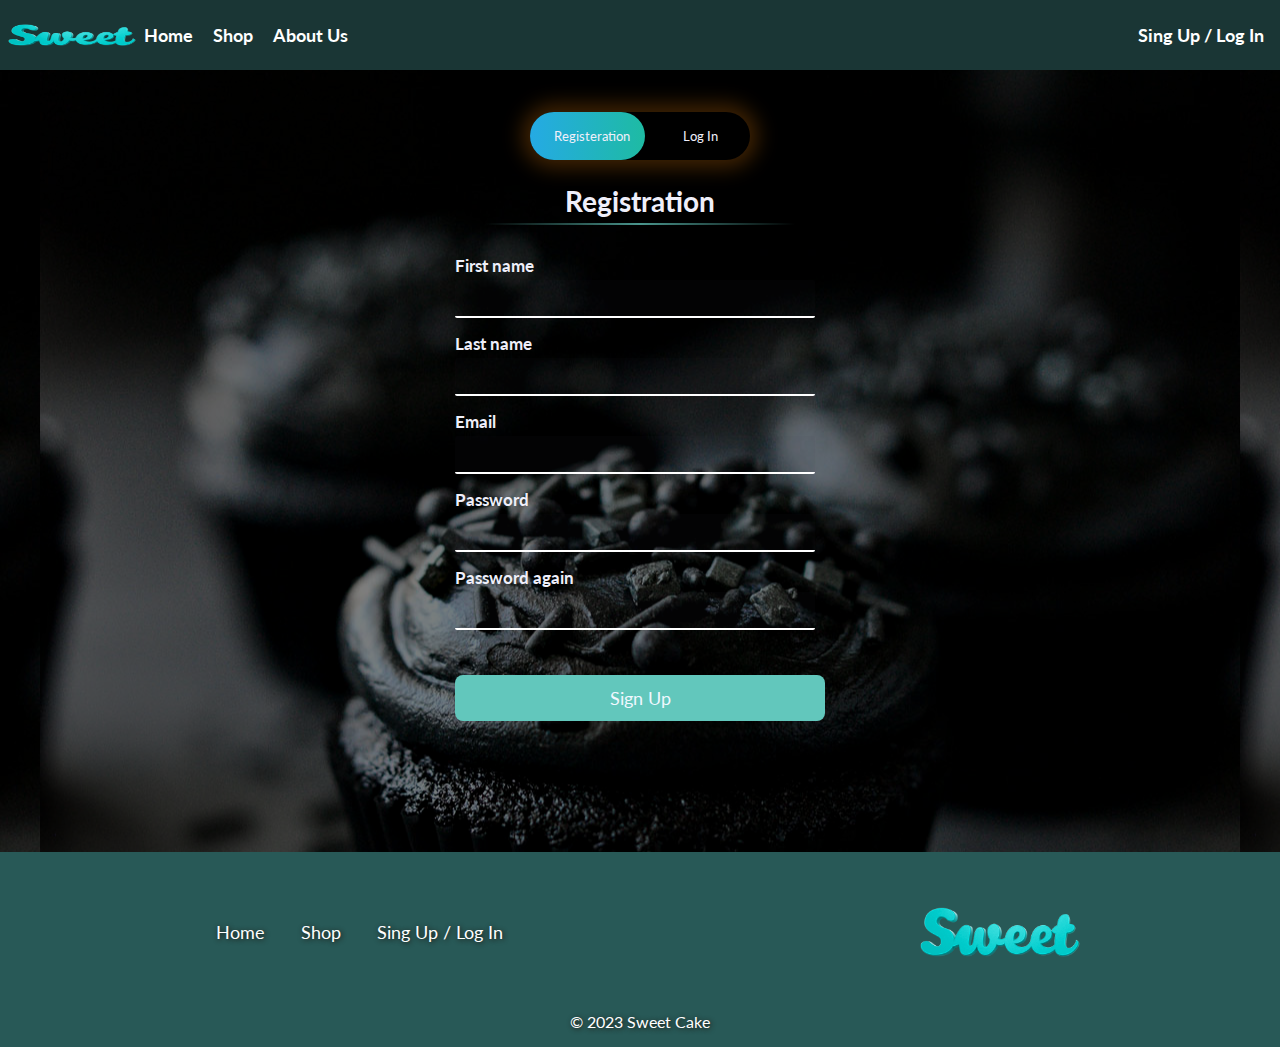
<file: pages/registration.html>
<!DOCTYPE html>
<html lang="en">

<head>
    <meta charset="UTF-8">
    <meta name="description" content="you can buy best Sweet in the world.">
    <meta name="keywords" content="registrasion,sweet">
    <meta name="author" content="Amir Famili">
    <meta name="robots" content="follow, index">
    <meta http-equiv="X-UA-Compatible" content="IE=edge">
    <meta name="viewport" content="width=device-width, initial-scale=1.0">
    <title>Registration</title>
    <link rel="stylesheet" href="../css/style.css">
    <link rel="stylesheet" href="../css/registration.css">
</head>

<body>
    <div id="dark">
        <!-- * Header -->
        <header>


            <div id="menu">
                <img src="../images/sweet.png" alt="sweet">
                <nav id="nav">
                    <div id="menu-left">
                        <a href="../index.html" id="menu__left-a">Home</a>
                        <a href="shop.html" id="menu__left-a">Shop</a>
                        <a href="../index.html#about" id="menu__left-a">About Us</a>

                    </div>

                    <a href="#" id="menu__right-a">Sing Up / Log In</a>

                </nav>
            </div>
        </header>
        <!-- * End Header -->
        <!-- * Registration -->

        <main>
            <div class="form-box">
                <div class="btn-box">
                    <div id="btn-color"></div>
                    <button type="button" onclick="register()">Registeration</button>
                    <button type="button" onclick="LogIn()">Log In</button>
                </div>
                <div id="registration">
                    <form id="form-registration" action="index.html" enctype="multipart/form-data">
                        <h1 id="title">Registration</h1>
                        <hr>
                        <div class="input-control ">
                            <label for="fname">First name</label>
                            <input type="text" name="fname" id="fname">
                            <div class="error"></div>
                        </div>
                        <div class="input-control">
                            <label for="lname">Last name</label>
                            <input type="text" name="lname" id="lname">
                            <div class="error"></div>
                        </div>


                        <div class="input-control">
                            <label for="email">Email</label>
                            <input type="email" name="email" id="email">
                            <div class="error"></div>
                        </div>
                        <div class="input-control">
                            <label for="password">Password</label>
                            <input type="password" name="password" id="password">
                            <div class="error"></div>
                        </div>
                        <div class="input-control">
                            <label for="passworda">Password again</label>
                            <input type="password" name="passworda" id="passworda">
                            <div class="error"></div>
                        </div>
                        <button id="submit" type="submit">Sign Up</button>


                    </form>
                </div>
                <div id="log-in">
                    <form id="form-log-in" action="index.html" enctype="multipart/form-data">
                        <h1 id="title">Log In</h1>
                        <hr>
                        <div class="input-control">

                            <div class="input-control">
                                <label for="email">Email</label>
                                <input type="email" name="email" id="email-log-in">
                                <div class="error"></div>
                            </div>

                            <div class="input-control">
                                <label for="password">Password</label>
                                <input type="password" name="password" id="password-log-in">
                                <div class="error"></div>
                            </div>

                            <button id="submit" type="submit">Log In</button>


                    </form>
                </div>
            </div>
        </main>





        <!-- * End Registration -->

        <!-- * Footer -->

        <footer>
            <div id="upper-footer">
                <div id="short-menu">
                    <a href="../index.html">Home</a>
                    <a href="shop.html">Shop</a>
                    <a href="#">Sing Up / Log In</a>
                </div>
                <img src="../images/sweet.png" alt="Sweet">
            </div>

            <p>© 2023 Sweet Cake </p>
        </footer>

        <!-- * End Footer -->
    </div>
    <script src="https://code.jquery.com/jquery-3.7.0.min.js"
        integrity="sha256-2Pmvv0kuTBOenSvLm6bvfBSSHrUJ+3A7x6P5Ebd07/g=" crossorigin="anonymous"></script>
    <script src="../js/registration.js"></script>
</body>

</html>
</file>
<file: css/style.css>
@import url("https://fonts.googleapis.com/css2?family=Lato&display=swap");
* {
  -webkit-box-sizing: border-box;
          box-sizing: border-box;
  margin: 0;
  padding: 0;
  font-family: "Lato", sans-serif;
}

#title-bakers, #main #about {
  padding: 4rem;
  text-shadow: 1px 1px 7px #655e5b;
}

header #menu {
  z-index: 3;
  width: 100%;
  background-color: #1a3635;
  position: fixed;
}
header #menu img {
  position: absolute;
  top: 0;
  left: 0.5rem;
  width: 8rem;
  height: 4.4em;
}
header #menu img:hover {
  -webkit-animation: shaking 0.5s infinite;
          animation: shaking 0.5s infinite;
}
@-webkit-keyframes shaking {
  0% {
    -webkit-transform: rotate(0deg);
    transform: rotate(0deg);
  }
  20% {
    -webkit-transform: rotate(-2deg);
    transform: rotate(-2deg);
  }
  50% {
    -webkit-transform: rotate(0deg);
    transform: rotate(0deg);
  }
  70% {
    -webkit-transform: rotate(2deg);
    transform: rotate(2deg);
  }
  100% {
    -webkit-transform: rotate(0deg);
    transform: rotate(0deg);
  }
}
@keyframes shaking {
  0% {
    -webkit-transform: rotate(0deg);
    transform: rotate(0deg);
  }
  20% {
    -webkit-transform: rotate(-2deg);
    transform: rotate(-2deg);
  }
  50% {
    -webkit-transform: rotate(0deg);
    transform: rotate(0deg);
  }
  70% {
    -webkit-transform: rotate(2deg);
    transform: rotate(2deg);
  }
  100% {
    -webkit-transform: rotate(0deg);
    transform: rotate(0deg);
  }
}
header #menu #nav {
  display: -webkit-box;
  display: -ms-flexbox;
  display: flex;
  -webkit-box-pack: justify;
      -ms-flex-pack: justify;
          justify-content: space-between;
  -webkit-box-align: center;
      -ms-flex-align: center;
          align-items: center;
  margin-left: 8rem;
  padding: 0.5rem;
}
header #menu #nav a {
  color: #ffffff;
  font-size: large;
  font-weight: bolder;
  padding: 1rem 0.5rem;
  text-decoration: none;
}
header #menu #nav a:hover {
  text-shadow: 3.5px 3.5px 5px #000000;
  color: #4ff0eb;
  -webkit-transition: text-shadow 0.3s ease-in-out;
  transition: text-shadow 0.3s ease-in-out;
  -webkit-transition: color 0.3s ease-in-out;
  transition: color 0.3s ease-in-out;
}
header .landing {
  position: relative;
  top: 0rem;
  left: 0;
  width: 100%;
  height: 80vh;
  z-index: -1;
}
header .home-wrap {
  position: absolute;
  top: 0;
  left: 0;
  width: 100%;
  height: 80vh;
}
header .home-inner {
  position: fixed;
  width: 100%;
  height: 80vh;
  background: url(../images/header-pic.jpeg);
  background-size: cover;
  background-position: center center;
}
header .home-inner #dark {
  width: 100%;
  height: 80vh;
  background-color: rgba(41, 41, 41, 0.3058823529);
}
header #sec-title {
  width: 100%;
  position: absolute;
  top: 35%;
  text-align: center;
  color: #ffffff;
}
header #sec-title #title {
  padding: 1rem;
  font-size: 4rem;
  text-shadow: 2px 2px 5px #1d130e;
}
header #sec-title p {
  font-size: 1.7rem;
  text-shadow: 2px 2px 5px #1d130e;
}
@media (max-width: 900px) {
  header #sec-title #title {
    font-size: 3rem;
  }
  header #sec-title p {
    font-size: 1.5rem;
  }
}
@media (max-width: 630px) {
  header #sec-title #title {
    font-size: 2rem;
  }
  header #sec-title p {
    font-size: 1.2rem;
  }
}

#main {
  background-color: #ffffff;
  z-index: -2;
}
#main #icon-3 {
  position: absolute;
  width: 6rem;
  margin: 1rem 2rem;
  opacity: 0.2;
  -webkit-transform: rotate(40deg);
          transform: rotate(40deg);
}
#main #about {
  position: relative;
}
#main #about h2 {
  padding: 0.5rem;
  font-size: xx-large;
}
#main #about p {
  padding: 0.5rem;
  letter-spacing: 1px;
  line-height: 25px;
}
#main #about img {
  position: absolute;
  width: 9rem;
  right: 2rem;
  top: 16rem;
  z-index: 1;
  opacity: 0.2;
}
#main #shopping {
  background-color: #a6cbca;
  margin: 6rem 0;
  display: -webkit-box;
  display: -ms-flexbox;
  display: flex;
  -webkit-box-pack: center;
      -ms-flex-pack: center;
          justify-content: center;
  -webkit-box-align: center;
      -ms-flex-align: center;
          align-items: center;
}
#main #shopping #shopping-pa {
  width: 50%;
  height: 40rem;
  color: #ffffff;
  text-align: center;
  padding: 10rem 2rem;
}
#main #shopping #shopping-pa h3 {
  font-size: 1.6rem;
  padding: 0.5rem;
}
#main #shopping #shopping-pa p {
  font-size: larger;
  padding: 1rem;
  color: #ffffff;
  margin-bottom: 2rem;
}
#main #shopping #shopping-pa a {
  font-size: medium;
  padding: 1rem;
  text-decoration: none;
  color: #ffffff;
  border: 2px #ffffff solid;
  border-radius: 10px;
}
#main #shopping #shopping-pa a:hover {
  color: #4ff0eb;
  text-shadow: 1px 1px 5px #174442;
  border: 3px #4ff0eb solid;
  -webkit-box-shadow: 1px 1px 5px #174442;
          box-shadow: 1px 1px 5px #174442;
}
#main #shopping #shopping-pa:hover {
  border: 3px #ffffff solid;
}
@media (max-width: 730px) {
  #main #shopping #shopping-pa h3 {
    font-size: 22px;
  }
  #main #shopping #shopping-pa p {
    font-size: 16px;
  }
}
@media (max-width: 530px) {
  #main #shopping #shopping-pa h3 {
    font-size: 20px;
  }
  #main #shopping #shopping-pa p {
    font-size: 15px;
  }
  #main #shopping #shopping-pa a {
    padding: 1rem 0.5rem;
  }
}
#main #shopping-img {
  background: url(../images/cake.jpeg);
  background-size: cover;
  background-position: center cover;
  width: 50%;
  height: 40rem;
}

#icon-2 {
  width: 8rem;
  margin-top: -6rem;
  margin-left: 3rem;
  opacity: 0.2;
  -webkit-transform: rotate(-20deg);
          transform: rotate(-20deg);
}

#title-bakers {
  margin-left: 3rem;
  font-size: 2rem;
}

#chefs {
  display: -webkit-box;
  display: -ms-flexbox;
  display: flex;
  -webkit-box-pack: center;
      -ms-flex-pack: center;
          justify-content: center;
  -webkit-box-align: center;
      -ms-flex-align: center;
          align-items: center;
  padding: 2rem;
}
#chefs .two-chefs {
  display: -webkit-box;
  display: -ms-flexbox;
  display: flex;
  -webkit-box-pack: center;
      -ms-flex-pack: center;
          justify-content: center;
  -webkit-box-align: center;
      -ms-flex-align: center;
          align-items: center;
}
#chefs .chef {
  background-color: #ecf7f6;
  padding: 2rem;
  width: 250px;
  height: 14 rem;
  margin: 1rem;
  border-radius: 10px;
  -webkit-box-shadow: 2px 2px 7px #1a3635;
          box-shadow: 2px 2px 7px #1a3635;
}
#chefs .chef:hover {
  -webkit-transition: -webkit-box-shadow 0.4s ease-in-out;
  transition: -webkit-box-shadow 0.4s ease-in-out;
  transition: box-shadow 0.4s ease-in-out;
  transition: box-shadow 0.4s ease-in-out, -webkit-box-shadow 0.4s ease-in-out;
  -webkit-box-shadow: 2px 2px 15px 2px #1a3635;
          box-shadow: 2px 2px 15px 2px #1a3635;
}
#chefs .chef .chef-img {
  margin: -80px 30px 0;
  border-radius: 50%;
  height: 120px;
  -webkit-box-shadow: 1px 1px 7px #1a3635;
          box-shadow: 1px 1px 7px #1a3635;
}
#chefs .chef .chef-name {
  padding: 0.5rem;
}
#chefs .chef .chef-about {
  padding: 0 0.5rem;
}
#chefs .chef .icons {
  padding: 0.5rem;
}
#chefs .chef .icons i {
  padding: 0.5rem;
  font-size: 1.2rem;
}
#chefs .chef .icons i:hover {
  color: #3eb9b5;
  -webkit-transition: color 0.4s ease-in-out;
  transition: color 0.4s ease-in-out;
}
@media (max-width: 1200px) {
  #chefs #title-bakers {
    margin-left: 2rem;
  }
}
@media (max-width: 1100px) {
  #chefs .two-chefs {
    display: block;
  }
  #chefs .chef {
    margin: 0 2rem 5rem 2rem;
    width: 340px;
  }
  #chefs .chef .chef-img {
    margin: -80px 60px 0;
  }
}
#chefs #title-bakers {
  padding-bottom: 0;
}

@media (max-width: 900px) {
  #chefs {
    display: block;
  }
  #chefs .chef {
    margin-left: auto;
    margin-right: auto;
    width: 450px;
  }
  #chefs .chef .chef-img {
    margin-left: 100px;
    width: 150px;
    height: auto;
  }
  #chefs .chef .chef-about {
    padding: 0 0.5rem 0.5rem;
  }
  #chefs .chef #title-bakers {
    font-size: 1.8rem;
  }
}
@media (max-width: 650px) {
  #title-bakers {
    margin-left: 0;
    font-size: 1.8rem;
  }
}
footer {
  background-color: #285957;
}
footer #upper-footer {
  display: -webkit-box;
  display: -ms-flexbox;
  display: flex;
  -webkit-box-align: center;
      -ms-flex-align: center;
          align-items: center;
  -ms-flex-pack: distribute;
      justify-content: space-around;
}
footer #upper-footer #short-menu a {
  font-size: large;
  color: #ffffff;
  text-decoration: none;
  padding: 1rem;
  text-shadow: 1px 1px 5px #1d130e;
}
footer #upper-footer #short-menu a:hover {
  text-shadow: 3.5px 3.5px 5px #000000;
  color: #4ff0eb;
  -webkit-transition: text-shadow 0.3s ease-in-out;
  transition: text-shadow 0.3s ease-in-out;
  -webkit-transition: color 0.3s ease-in-out;
  transition: color 0.3s ease-in-out;
}
footer #upper-footer img {
  width: 10rem;
}
footer p {
  text-shadow: 1px 1px 5px #1d130e;
  color: #ffffff;
  text-align: center;
  padding: 0 1rem 1rem;
}
</file>
<file: css/registration.css>
body {
  font-family: "Lato", sans-serif;
  background: url(../images/bg.jpeg);
  background-position: center;
}
body #dark {
  background-color: rgba(0, 0, 0, 0.5098039216);
}

/* box for form */
.form-box {
  width: 370px;
  border-radius: 10px;
  margin: 0 auto;
  padding: 7rem 0 0;
  font-size: 15px;
  position: relative;
  height: 820px;
  overflow: hidden;
}

form {
  position: absolute;
  width: 370px;
  padding-top: 1rem;
}

#registration {
  position: absolute;
  -webkit-transition: 0.6s;
  transition: 0.6s;
}

#log-in {
  position: absolute;
  left: 500px;
  top: 300px;
  -webkit-transition: 0.6s;
  transition: 0.6s;
}

.form-box #title {
  color: #efeffa;
  font-size: 28px;
  font-weight: bolder;
  text-align: center;
  text-shadow: 1px 1px 5px #000000;
  width: 100%;
}

hr {
  margin: 5px 30px 30px 30px;
  height: 2px;
  background-image: -webkit-gradient(linear, left top, right top, from(rgba(209, 145, 60, 0)), color-stop(rgba(98, 199, 188, 0.75)), to(rgba(209, 145, 60, 0)));
  background-image: linear-gradient(to right, rgba(209, 145, 60, 0), rgba(98, 199, 188, 0.75), rgba(209, 145, 60, 0));
  border: 0;
}

.form-box label {
  color: #efeffa;
  font-weight: bolder;
  font-size: 17px;
  display: block;
  margin-bottom: 4px;
}

.form-box input {
  width: calc(100% - 10px);
  padding: 10px 5px;
  margin-bottom: 2px;
  display: block;
  border-width: 0px;
  background-color: rgba(55, 63, 73, 0.05);
  color: aliceblue;
  border-bottom: 2px #fff solid;
  border-radius: 2px;
}

input:focus {
  border: 1px solid rgb(98, 199, 188);
  border-radius: 4px;
  background-color: rgba(204, 201, 197, 0.15);
}

.form-box #submit {
  border: none;
  font-size: 18px;
  background-color: rgb(98, 199, 188);
  color: aliceblue;
  width: 100%;
  padding: 12px;
  border-radius: 8px;
  margin: 30px 0px;
  cursor: pointer;
}
.form-box #submit:hover {
  -webkit-box-shadow: 3px 3px 10px #1e453f;
          box-shadow: 3px 3px 10px #1e453f;
}

.form-box .btn-box {
  position: relative;
  width: 220px;
  font-size: 1.3rem;
  margin: 0rem auto 0.5rem;
  border-radius: 30px;
  -webkit-box-shadow: 0 0 1.25rem 0.5rem rgba(222, 123, 9, 0.2862745098);
          box-shadow: 0 0 1.25rem 0.5rem rgba(222, 123, 9, 0.2862745098);
}

.form-box .btn-box button {
  color: #efeffa;
  position: relative;
  padding: 1rem 1.5rem;
  outline: none;
  border: 0;
  background: transparent;
  cursor: pointer;
}

.btn-box #btn-color {
  position: absolute;
  top: 0;
  left: 0;
  width: 115px;
  height: 100%;
  border-radius: 1.8rem;
  background-image: -webkit-gradient(linear, left top, right top, from(#25aae4), to(#1ebba3));
  background-image: linear-gradient(to right, #25aae4, #1ebba3);
  -webkit-transition: 0.6s;
  transition: 0.6s;
}

.form-box .input-control {
  margin-bottom: 15px;
}

.form-box input:focus {
  outline: 0;
}

.form-box .success input {
  border-color: #07d807;
}

.form-box .error {
  color: #f10606;
  margin: 5px;
}

.form-box .error input {
  border: 2px solid #f10606;
}

footer {
  margin-top: 2rem;
}
</file>
